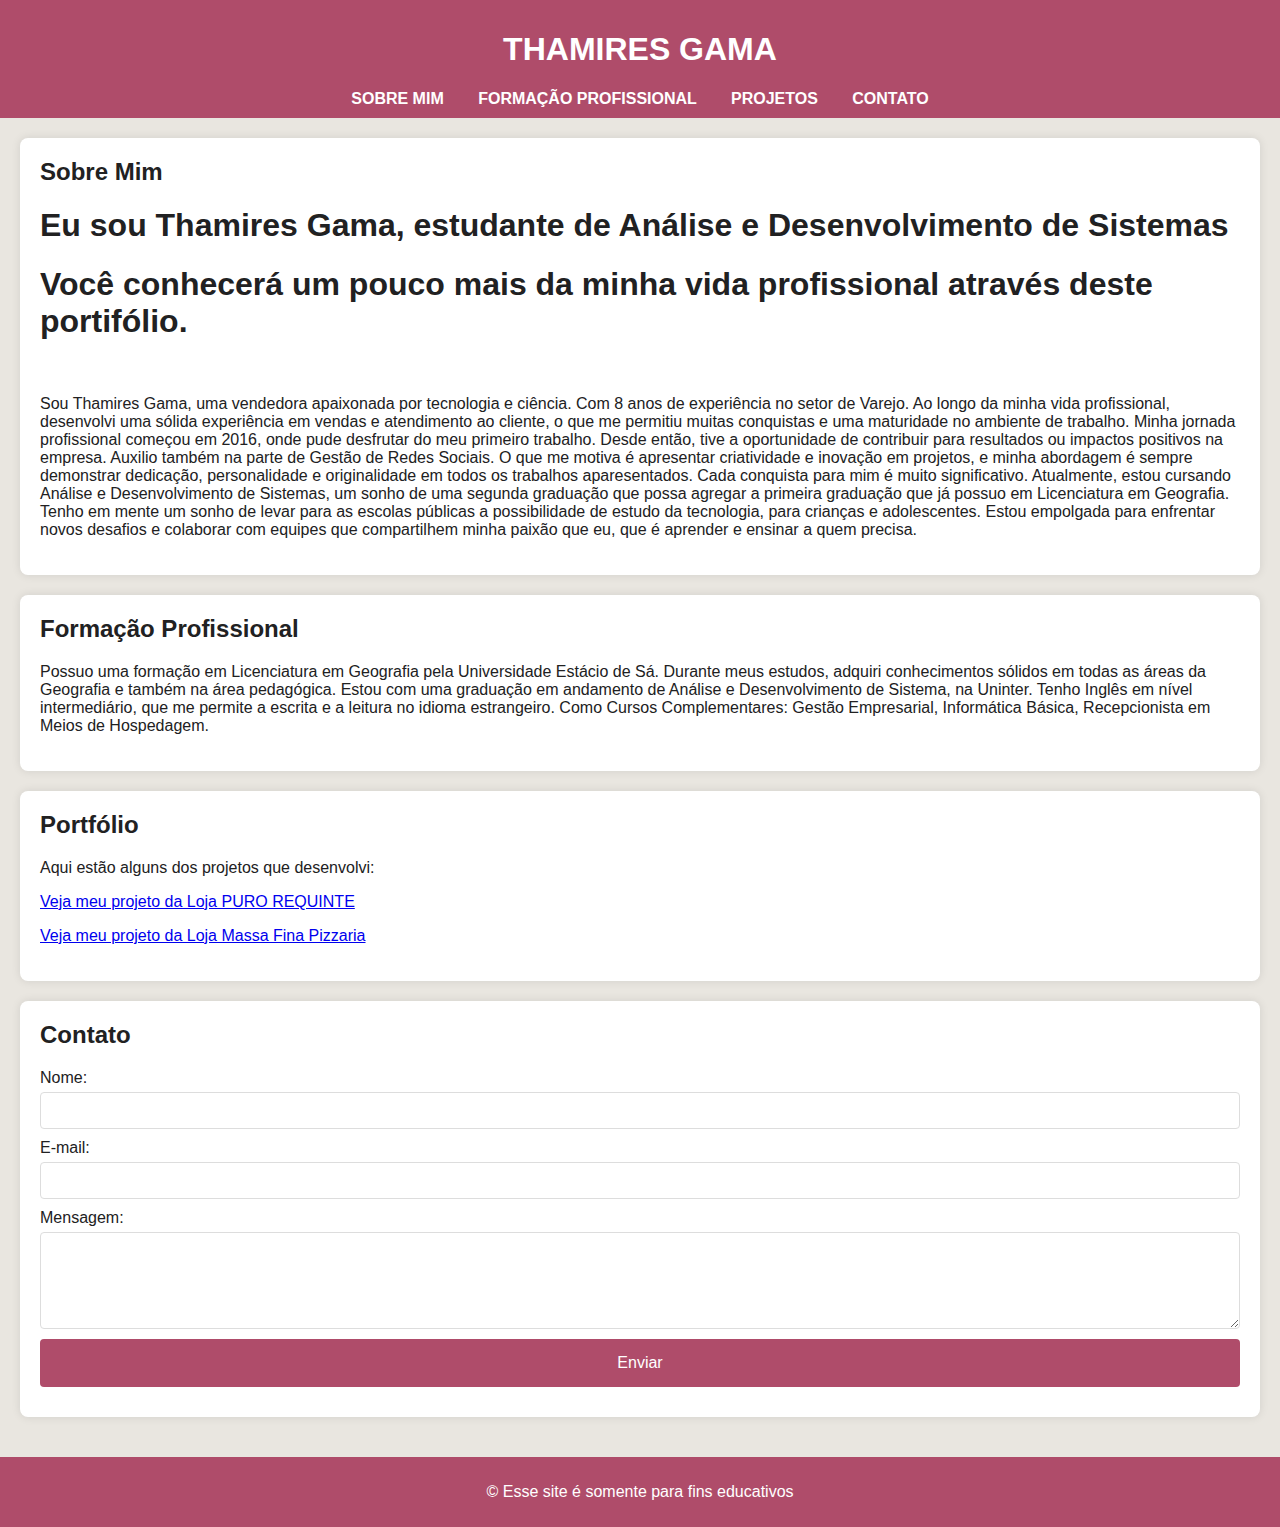
<file: index.html>
<!DOCTYPE html>
<html lang="pt-BR">
<head>
    <meta charset="UTF-8">
    <meta name="viewport" content="width=device-width, initial-scale=1.0">
    <!-- Definição do Titulo da página na aba navegação -->
    <title> THAMIRES GAMA | PORTIFÓLIO </title>
    <!-- Definição de Estilo pelo CSS para corpo, cabeçalho,
    navegação do cabeçalho, itens da lista de navegação, links de navegação da página -->
    <!-- Definição de Estilo pelo CSS para as seções, formulários e rodapé da página -->
    <style>
        body {
            font-family: 'Trebuchet MS', 'Lucida Sans Unicode', 'Lucida Grande', 'Lucida Sans', Arial, sans-serif;
            margin: 0;
            padding: 0;
            background-color: #e9e6e0;
            color: rgb(33, 33, 34);
        }
        header {
            background-color: #af4c6a;
            color: white;
            padding: 10px 0;
            text-align: center;
        }
        nav ul {
            list-style-type: none;
            padding: 0;
            margin: 0;
        }
        nav ul li {
            display: inline;
            margin: 0 15px;
        }
        nav ul li a {
            color: white;
            text-decoration: none;
            font-weight: bold;
        }
        main {
            padding: 20px;
        }
        section {
            margin-bottom: 20px;
            padding: 20px;
            background-color: white;
            border-radius: 8px;
            box-shadow: 0 0 10px rgba(0,0,0,0.1);
        }
        h2 {
            margin-top: 0;
        }
        form {
            display: flex;
            flex-direction: column;
        }
        label {
            margin-bottom: 5px;
        }
        input, textarea {
            margin-bottom: 10px;
            padding: 10px;
            border: 1px solid #ddd;
            border-radius: 4px;
        }
        input[type="submit"] {
            background-color: #af4c6a;
            color: white;
            border: none;
            cursor: pointer;
            padding: 15px;
            font-size: 16px;
        }
        input[type="submit"]:hover {
            background-color: #af4c6a;
        }
        footer {
            text-align: center;
            padding: 10px;
            background-color: #af4c6a;
            color: white;
        }
    </style>
</head>
<body>
    <header>
        <h1> THAMIRES GAMA </h1>
        <!-- Navegação principal -->
        <nav>
            <ul>
                <li><a href="#sobre-mim"> SOBRE MIM </a></li>
                <li><a href="#formacao"> FORMAÇÃO PROFISSIONAL </a></li>
                <li><a href="#portfolio"> PROJETOS </a></li>
                <li><a href="#contato"> CONTATO </a></li>
            </ul>
        </nav>
    </header>
    <!-- Área principal dos conteúdos por seção -->
    <main>
        <section id="sobre-mim">
            <h2>Sobre Mim</h2>
            <h1> Eu sou Thamires Gama, estudante de Análise e Desenvolvimento de Sistemas </h1>
            <h1> Você conhecerá um pouco mais da minha vida profissional através deste portifólio.</h1> <br>

            <p> Sou Thamires Gama, uma vendedora apaixonada por tecnologia e ciência. Com 8 anos de experiência no setor de Varejo. Ao longo da minha vida profissional, desenvolvi uma sólida experiência em vendas e atendimento ao cliente, o que me permitiu muitas conquistas e uma maturidade no ambiente de trabalho. 
                Minha jornada profissional começou em 2016, onde pude desfrutar do meu primeiro trabalho. Desde então, tive a oportunidade de contribuir para resultados ou impactos positivos na empresa. Auxilio também na parte de Gestão de Redes Sociais. 
                O que me motiva é apresentar criatividade e inovação em projetos, e minha abordagem é sempre demonstrar dedicação, personalidade e originalidade em todos os trabalhos aparesentados.  Cada conquista para mim é muito significativo. 
                Atualmente, estou cursando Análise e Desenvolvimento de Sistemas, um sonho de uma segunda graduação que possa agregar a primeira graduação que já possuo em Licenciatura em Geografia. Tenho em mente um sonho de levar para as escolas públicas a possibilidade de estudo da tecnologia, para crianças e adolescentes. 
             Estou empolgada para enfrentar novos desafios e colaborar com equipes que compartilhem minha paixão que eu, que é aprender e ensinar a quem precisa. 
            </p>
        </section>
        
        <section id="formacao">
            <h2>Formação Profissional</h2>
            <p> Possuo uma formação em Licenciatura em Geografia pela Universidade Estácio de Sá. Durante meus estudos, adquiri conhecimentos sólidos em todas as áreas da Geografia e também na área pedagógica. 
                Estou com uma graduação em andamento de Análise e Desenvolvimento de Sistema, na Uninter. 
                Tenho Inglês em nível intermediário, que me permite a escrita e a leitura no idioma estrangeiro. 
                Como Cursos Complementares: Gestão Empresarial, Informática Básica, Recepcionista em Meios de Hospedagem.
            </p>
        </section>
        
        <section id="portfolio">
            <h2>Portfólio</h2>
            <p>Aqui estão alguns dos projetos que desenvolvi:</p>
            <p><a href="joias.html" target="_blank"> Veja meu projeto da Loja PURO REQUINTE </a></p>
            <p><a href="pizzaria.html" target="_blank"> Veja meu projeto da Loja Massa Fina Pizzaria </a></p>
        </section>
        <!-- Seção Formulário com seus campos nome, email e mensagem e o botão de envio -->
        <section id="contato">
            <h2>Contato</h2>
            <form>
                <label for="nome">Nome:</label>
                <input type="text" id="nome" name="nome" required>
                
                <label for="email">E-mail:</label>
                <input type="email" id="email" name="email" required>
                
                <label for="mensagem">Mensagem:</label>
                <textarea id="mensagem" name="mensagem" rows="5" required></textarea>
                
                <input type="submit" value="Enviar">
            </form>
        </section>
    </main>
<!-- Rodapé da Página -->    
    <footer>
        <p>&copy; Esse site é somente para fins educativos </p>
    </footer>
</body>
</html>
</file>
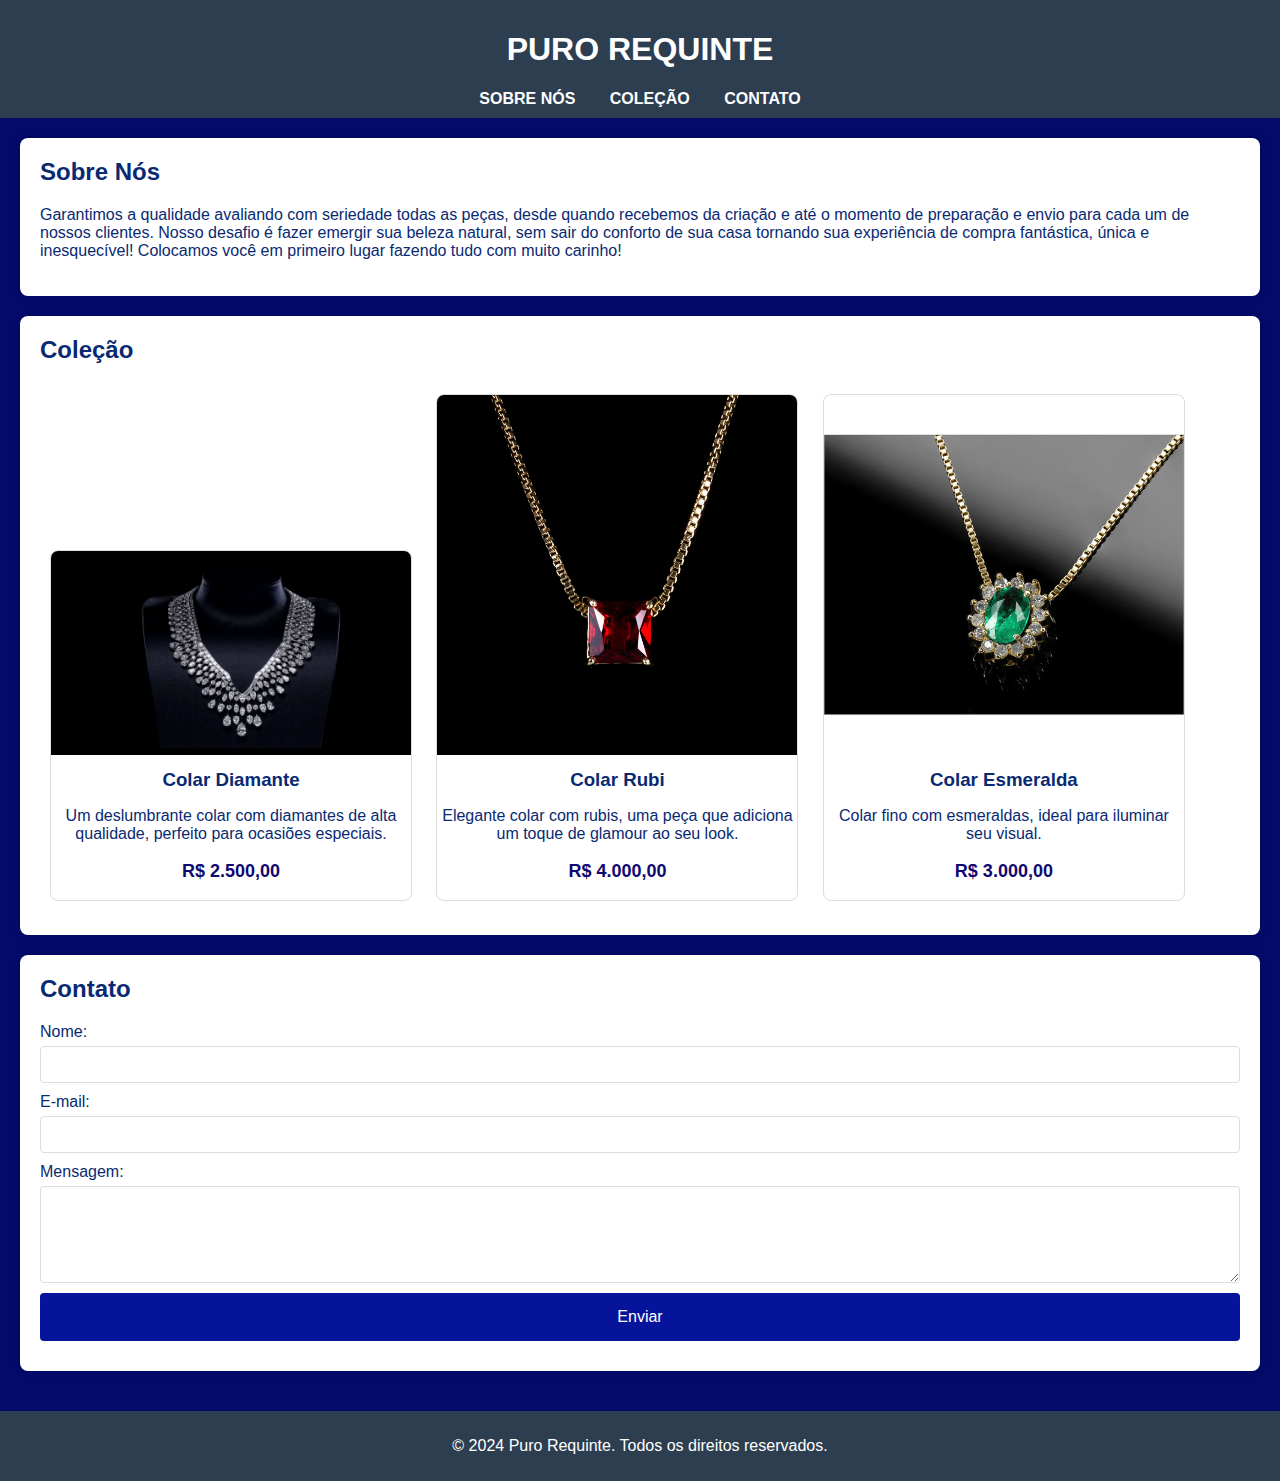
<file: joias.html>
<!DOCTYPE html>
<html lang="pt-BR">
<head>
    <meta charset="UTF-8">
    <meta name="viewport" content="width=device-width, initial-scale=1.0">
    <!-- Define o título da página na aba do navegador -->
    <title> PURO REQUINTE | JOIAS </title>
    <link rel="stylesheet" href="joias.css">
</head>
<body>
    <header>
        <h1> PURO REQUINTE </h1>
        <!-- Navegação principal do site -->
        <nav>
            <ul>
                <li><a href="#sobre"> SOBRE NÓS </a></li>
                <li><a href="#colecao"> COLEÇÃO </a></li>
                <li><a href="#contato"> CONTATO </a></li>
            </ul>
        </nav>
    </header>
<!-- Área principal do conteúdo da pizzaria -->     
    <main>
        <section id="sobre">
            <h2>Sobre Nós</h2>
            <p>Garantimos a qualidade avaliando com seriedade todas as peças, desde quando recebemos da criação e até o momento de preparação e envio para cada um de nossos clientes.
            Nosso desafio é fazer emergir sua beleza natural, sem sair do conforto de sua casa tornando sua experiência de compra fantástica, única e inesquecível!
            Colocamos você em primeiro lugar fazendo tudo com muito carinho!</p>
        </section>
        
        <section id="colecao">
            <h2>Coleção</h2>
            <div class="card">
                <img src="colardiamante.jpg" alt="Colar de Diamante">
                <h3> Colar Diamante</h3>
                <p>Um deslumbrante colar com diamantes de alta qualidade, perfeito para ocasiões especiais.</p>
                <p class="preco">R$ 2.500,00</p>
            </div>
            <div class="card">
                <img src="colarrubi.jpg" alt="Colar de Rubi">
                <h3>Colar Rubi</h3>
                <p>Elegante colar com rubis, uma peça que adiciona um toque de glamour ao seu look.</p>
                <p class="preco">R$ 4.000,00</p>
            </div>
            <div class="card">
                <img src="colaresmeralda.png" alt="Colar de Esmeralda">
                <h3> Colar Esmeralda</h3>
                <p> Colar fino com esmeraldas, ideal para iluminar seu visual.</p>
                <p class="preco">R$ 3.000,00</p>
            </div>
        </section>
         <!-- Seção com o formulário e os seus campos -->
        <section id="contato">
            <h2>Contato</h2>
            <form>
                <label for="nome">Nome:</label>
                <input type="text" id="nome" name="nome" required>
                
                <label for="email">E-mail:</label>
                <input type="email" id="email" name="email" required>
                
                <label for="mensagem">Mensagem:</label>
                <textarea id="mensagem" name="mensagem" rows="5" required></textarea>
                
                <input type="submit" value="Enviar">
            </form>
        </section>
    </main>
    <!-- Rodapé da página -->
    <footer>
        <p>&copy; 2024 Puro Requinte. Todos os direitos reservados.</p>
    </footer>
</body>
</html>
</file>
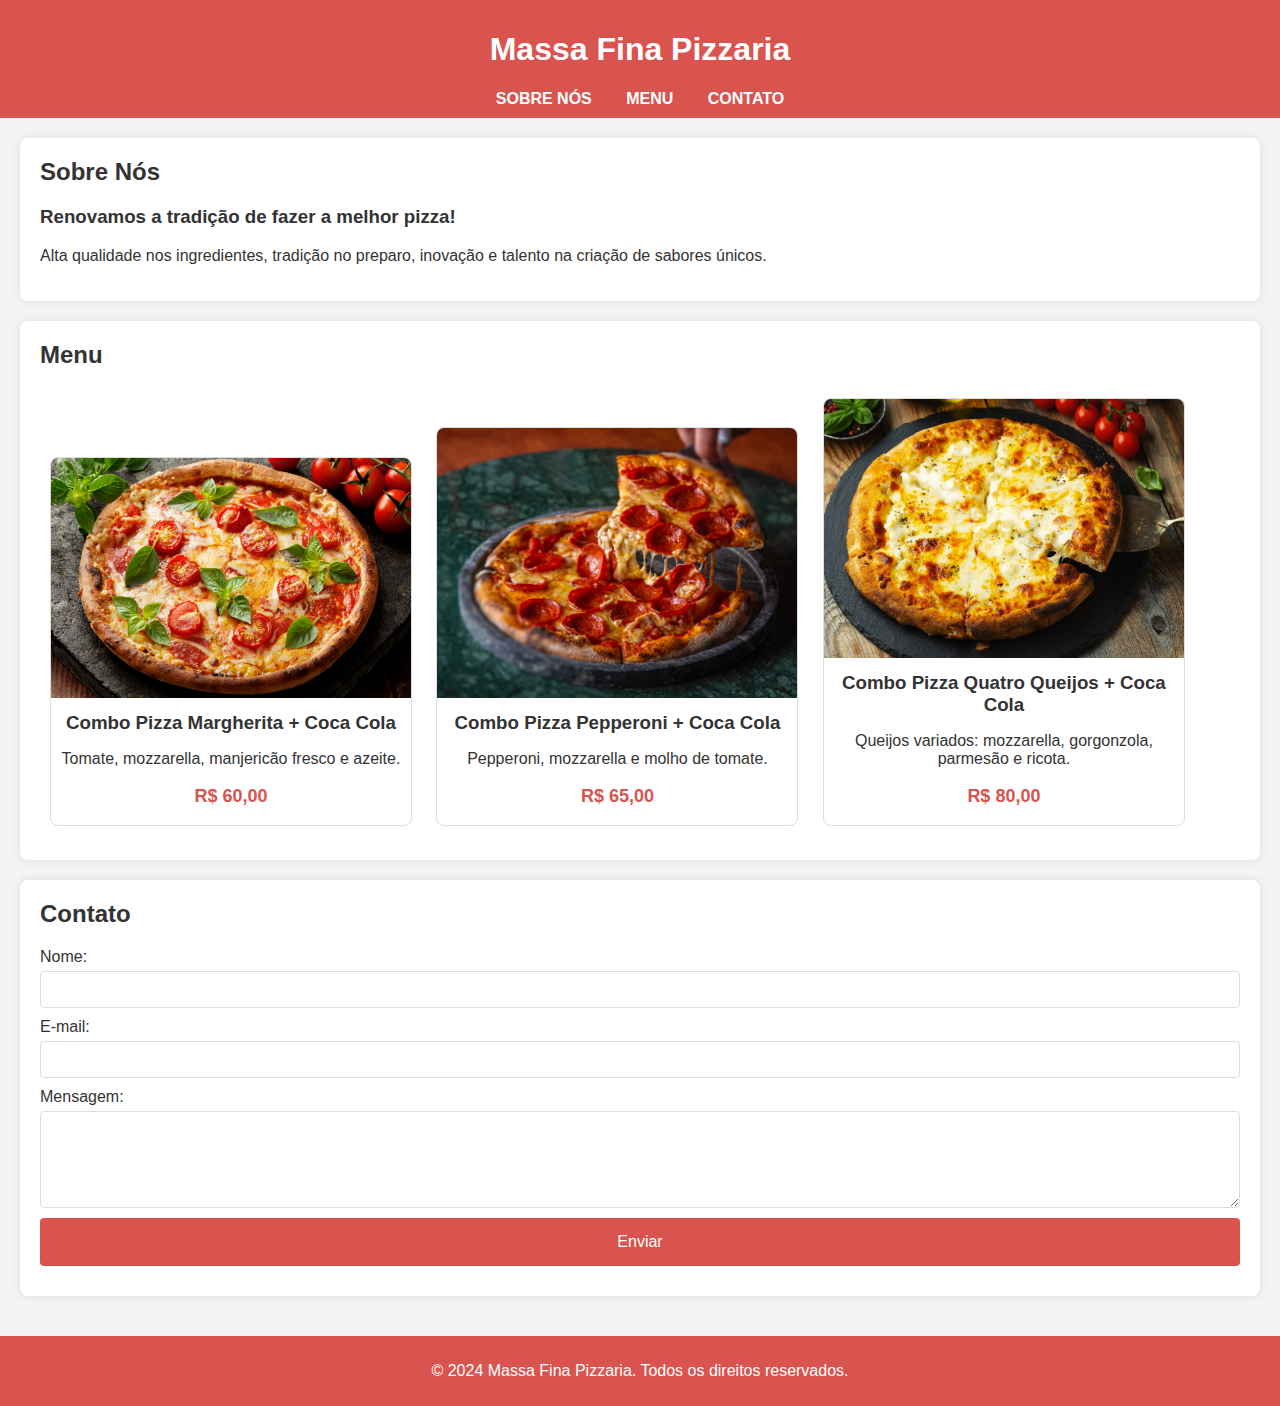
<file: pizzaria.html>
<!DOCTYPE html>
<html lang="pt-BR">
<head>
    <meta charset="UTF-8">
    <meta name="viewport" content="width=device-width, initial-scale=1.0">
    <!-- Define o título da página na aba do navegador -->
    <title> Massa Fina Pizzaria | SITE OFICIAL </title>
    <link rel="stylesheet" href="pizzaria.css">
</head>
<body>
    <header>
        <h1> Massa Fina Pizzaria </h1>
        <!-- Navegação principal do site -->
        <nav>
            <ul>
                <li><a href="#sobre"> SOBRE NÓS </a></li>
                <li><a href="#menu"> MENU </a></li>
                <li><a href="#contato"> CONTATO </a></li>
            </ul>
        </nav>
    </header>
<!-- Área principal do conteúdo da pizzaria -->  
    <main>
        <section id="sobre">
            <h2>Sobre Nós</h2>
            <h3> Renovamos a tradição de fazer a melhor pizza! </h3>
            <p> Alta qualidade nos ingredientes, tradição no preparo, inovação e talento na criação de sabores únicos.</p>
        </section>
        
        <section id="menu">
            <h2>Menu</h2>
            <div class="card">
                <img src="marguerita.jpg" alt="Pizza Margherita">
                <h3> Combo Pizza Margherita + Coca Cola</h3>
                <p>Tomate, mozzarella, manjericão fresco e azeite.</p>
                <p class="preco">R$ 60,00</p>
            </div>
            <div class="card">
                <img src="pepperoni.jpg" alt="Pizza Pepperoni">
                <h3> Combo Pizza Pepperoni + Coca Cola</h3>
                <p>Pepperoni, mozzarella e molho de tomate.</p>
                <p class="preco">R$ 65,00</p>
            </div>
            <div class="card">
                <img src="quatro-queijos.jpg" alt="Pizza Quatro Queijos">
                <h3> Combo Pizza Quatro Queijos + Coca Cola </h3>
                <p>Queijos variados: mozzarella, gorgonzola, parmesão e ricota.</p>
                <p class="preco">R$ 80,00</p>
            </div>
        </section>
         <!-- Seção com o formulário e os seus campos -->
        <section id="contato">
            <h2>Contato</h2>
            <form>
                <label for="nome">Nome:</label>
                <input type="text" id="nome" name="nome" required>
                
                <label for="email">E-mail:</label>
                <input type="email" id="email" name="email" required>
                
                <label for="mensagem">Mensagem:</label>
                <textarea id="mensagem" name="mensagem" rows="5" required></textarea>
                
                <input type="submit" value="Enviar">
            </form>
        </section>
    </main>
     <!-- Rodapé da página -->
    <footer>
        <p>&copy; 2024 Massa Fina Pizzaria. Todos os direitos reservados.</p>
    </footer>
</body>
</html>
</file>
<file: joias.css>
/* Configuração do Estilo para o corpo da página */
body {
    font-family: Arial, sans-serif;
    margin: 0;
    padding: 0;
    background-color: #030a69;
    color: rgb(9, 42, 114);
}
/* Configuração para o Estilo do cabeçalho da página */
header {
    background-color: #2c3e50;
    color: white;
    padding: 10px 0;
    text-align: center;
}
/* Configuração para o Estilo da navegação principal */
nav ul {
    list-style-type: none;
    padding: 0;
    margin: 0;
}

nav ul li {
    display: inline;
    margin: 0 15px;
}

nav ul li a {
    color: white;
    text-decoration: none;
    font-weight: bold;
}

main {
    padding: 20px;
}
/* Configuração do Estilo das seções dentro do main */
section {
    margin-bottom: 20px;
    padding: 20px;
    background-color: white;
    border-radius: 8px;
    box-shadow: 0 0 10px rgba(0,0,0,0.1);
}

h2 {
    margin-top: 0;
}
/* Configuração do Estilo dos cartões de menu */
.card {
    display: inline-block;
    width: 30%;
    margin: 10px;
    text-align: center;
    border: 1px solid #ddd;
    border-radius: 8px;
    overflow: hidden;
    background-color: white;
}

.card img {
    width: 100%;
    height: auto;
}

.card h3 {
    margin: 10px 0;
}

.card .preco {
    font-size: 18px;
    color: #100970;
    font-weight: bold;
}
/* Configuração do Estilo do formulário de contato */
form {
    display: flex;
    flex-direction: column;
}

label {
    margin-bottom: 5px;
}

input, textarea {
    margin-bottom: 10px;
    padding: 10px;
    border: 1px solid #ddd;
    border-radius: 4px;
}

input[type="submit"] {
    background-color: #06149b;
    color: white;
    border: none;
    cursor: pointer;
    padding: 15px;
    font-size: 16px;
}

input[type="submit"]:hover {
    background-color: #c0392b;
}
/* Configuração do Estilo do rodapé da página */
footer {
    text-align: center;
    padding: 10px;
    background-color: #2c3e50;
    color: white;
}
</file>
<file: pizzaria.css>
/* Configuração do Estilo para o corpo da página */
body {
    font-family: Verdana, Geneva, Tahoma, sans-serif;
    margin: 0;
    padding: 0;
    background-color: #f4f4f4;
    color: #333;
}
/* Configuração para o Estilo do cabeçalho da página */
header {
    background-color: #d9534f;
    color: white;
    padding: 10px 0;
    text-align: center;
}
/* Configuração para o Estilo da navegação principal */
nav ul {
    list-style-type: none;
    padding: 0;
    margin: 0;
}

nav ul li {
    display: inline;
    margin: 0 15px;
}

nav ul li a {
    color: white;
    text-decoration: none;
    font-weight: bold;
}

main {
    padding: 20px;
}
/* Configuração do Estilo das seções dentro do main */
section {
    margin-bottom: 20px;
    padding: 20px;
    background-color: white;
    border-radius: 8px;
    box-shadow: 0 0 10px rgba(0,0,0,0.1);
}

h2 {
    margin-top: 0;
}
/* Configuração do Estilo dos cartões de menu */
.card {
    display: inline-block;
    width: 30%;
    margin: 10px;
    text-align: center;
    border: 1px solid #ddd;
    border-radius: 8px;
    overflow: hidden;
    background-color: white;
}

.card img {
    width: 100%;
    height: auto;
}

.card h3 {
    margin: 10px 0;
}

.card .preco {
    font-size: 18px;
    color: #d9534f;
    font-weight: bold;
}
/* Configuração do Estilo do formulário de contato */
form {
    display: flex;
    flex-direction: column;
}

label {
    margin-bottom: 5px;
}

input, textarea {
    margin-bottom: 10px;
    padding: 10px;
    border: 1px solid #ddd;
    border-radius: 4px;
}

input[type="submit"] {
    background-color: #d9534f;
    color: white;
    border: none;
    cursor: pointer;
    padding: 15px;
    font-size: 16px;
}

input[type="submit"]:hover {
    background-color: #c9302c;
}
/* Configuração do Estilo do rodapé da página */
footer {
    text-align: center;
    padding: 10px;
    background-color: #d9534f;
    color: white;
}
</file>
